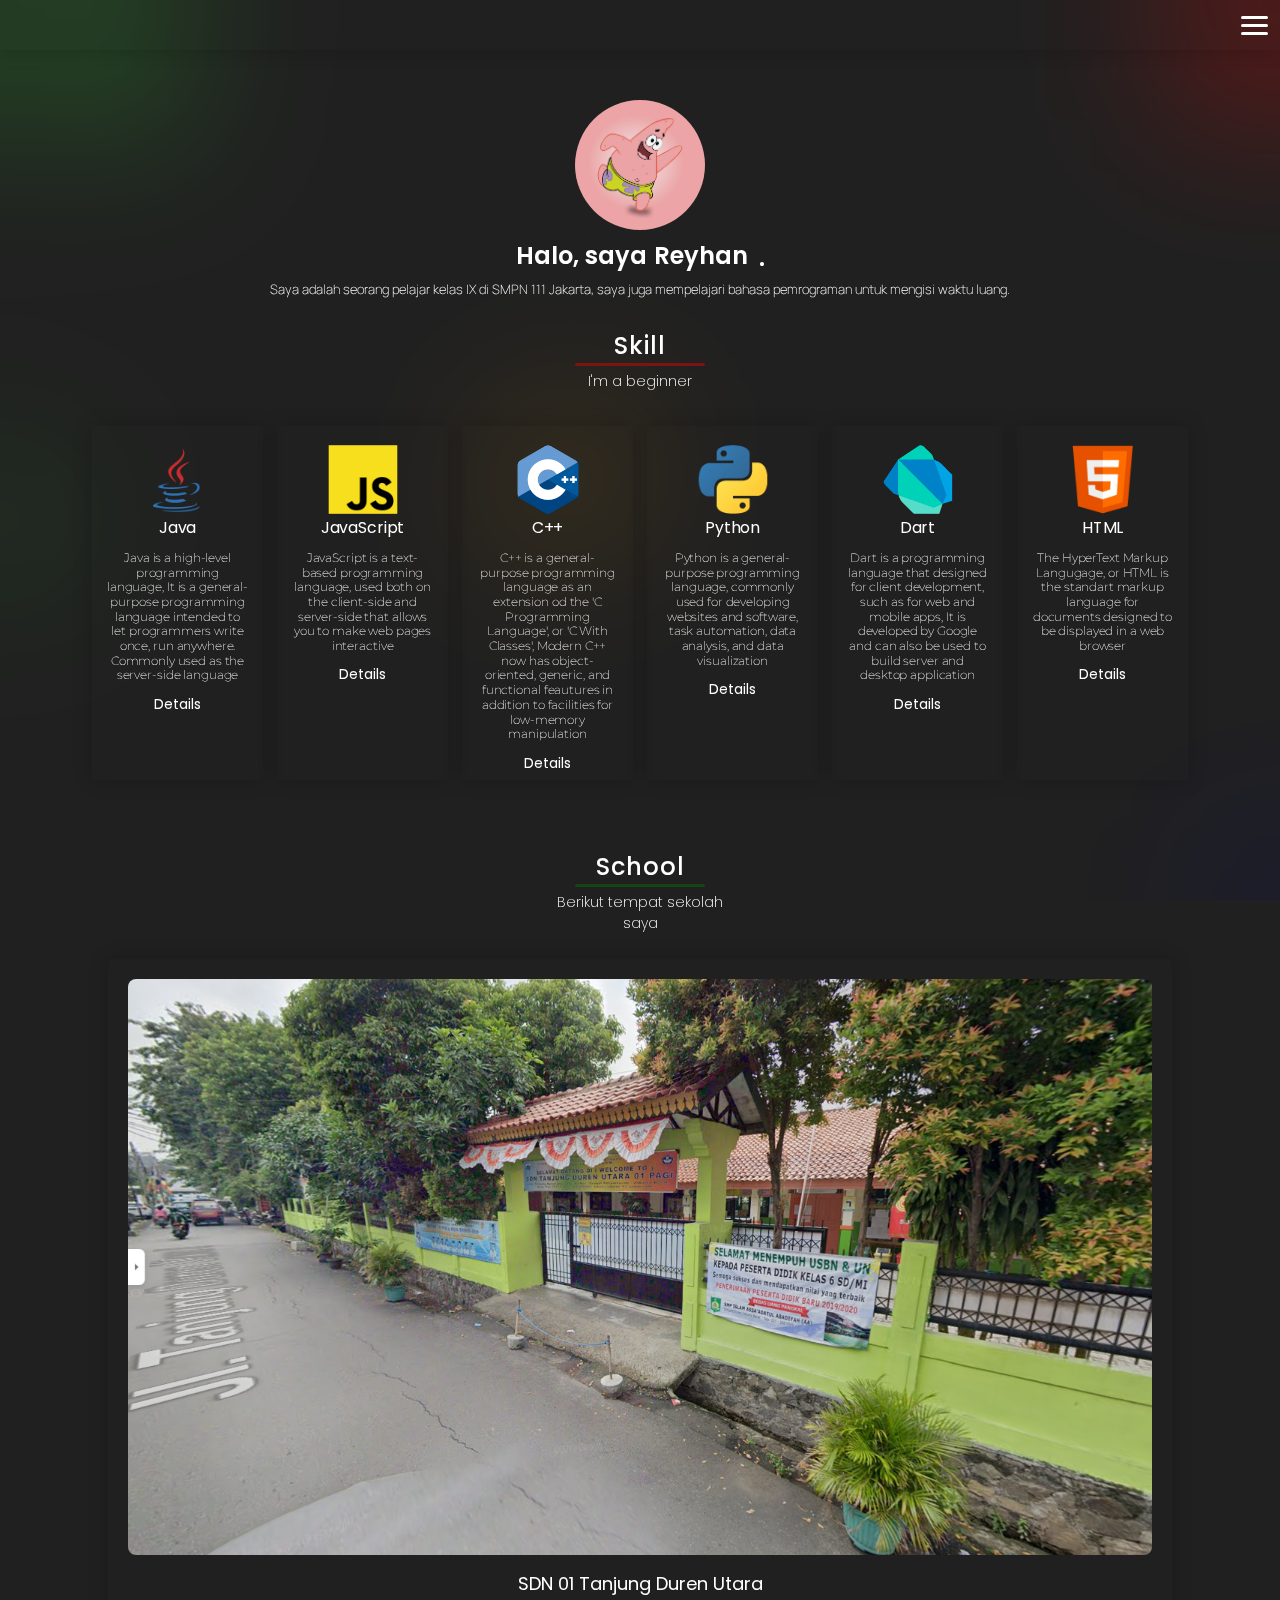
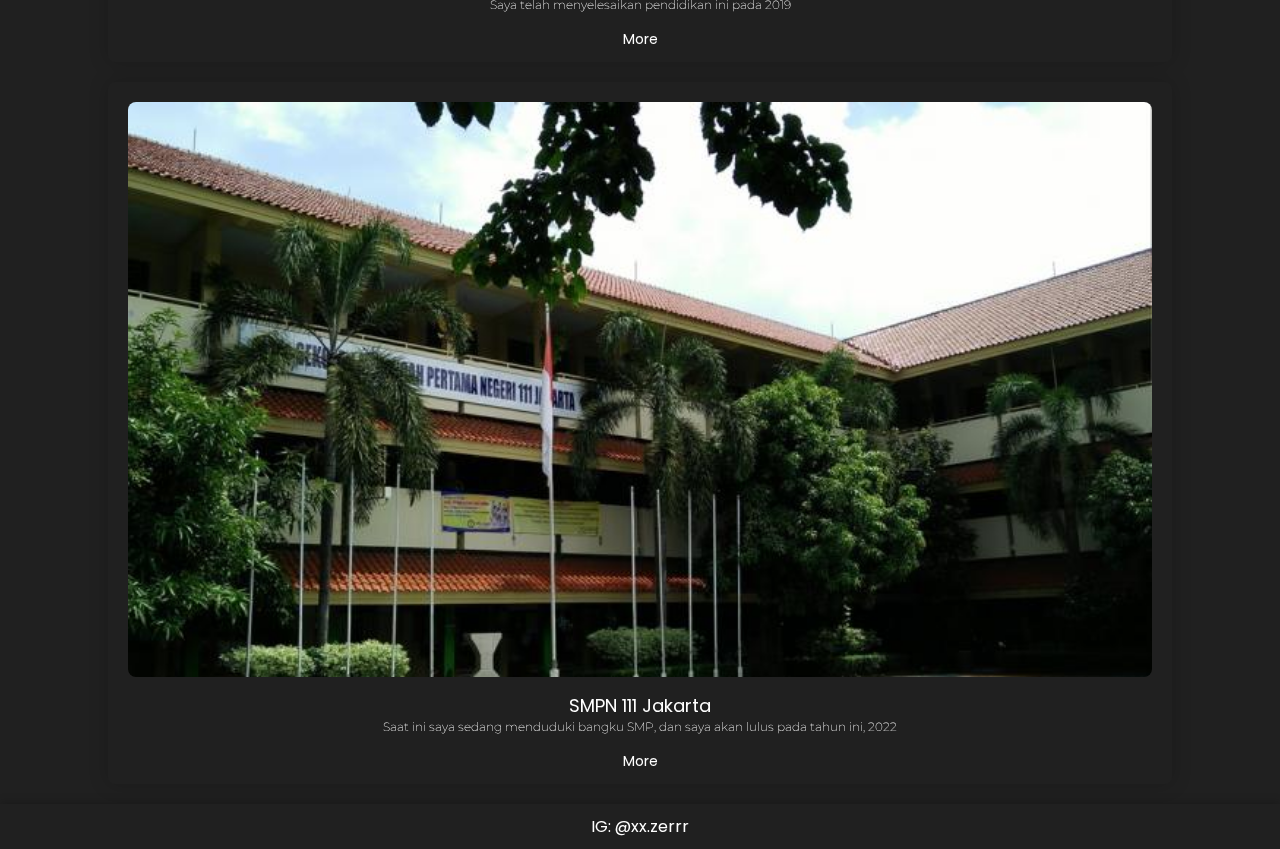
<file: index.html>
<!DOCTYPE html>
<html lang="id">
<head>
  <meta charset="UTF-8">
  <meta http-equiv="X-UA-Compatible" content="IE=edge">
  <meta name="viewport" content="width=device-width, initial-scale=1.0, minimum-scale=1, maximum-scale=1">
  <title>Reyhan Daffa Fachreza</title>

  <link rel="stylesheet" href="styles/style.css" />
  <script src="script/components.js"></script>
  <link rel="stylesheet" href="pages/404.css" />
  <script src="pages/404.js"></script>
  <link rel="preconnect" href="https://fonts.googleapis.com"> 
  <link rel="preconnect" href="https://fonts.gstatic.com"crossorigin> 
  <link href="https://fonts.googleapis.com/css2?family=Manrope:wght@200;400;800&family=Montserrat:wght@200;400&family=Poppins:wght@200;400;500;600;700;800&display=swap" rel="stylesheet">
<body>
</head>
<body>
  <div id="alert-dom"></div>
</body>
<script src="src/script.js"></script>
</html>
</file>
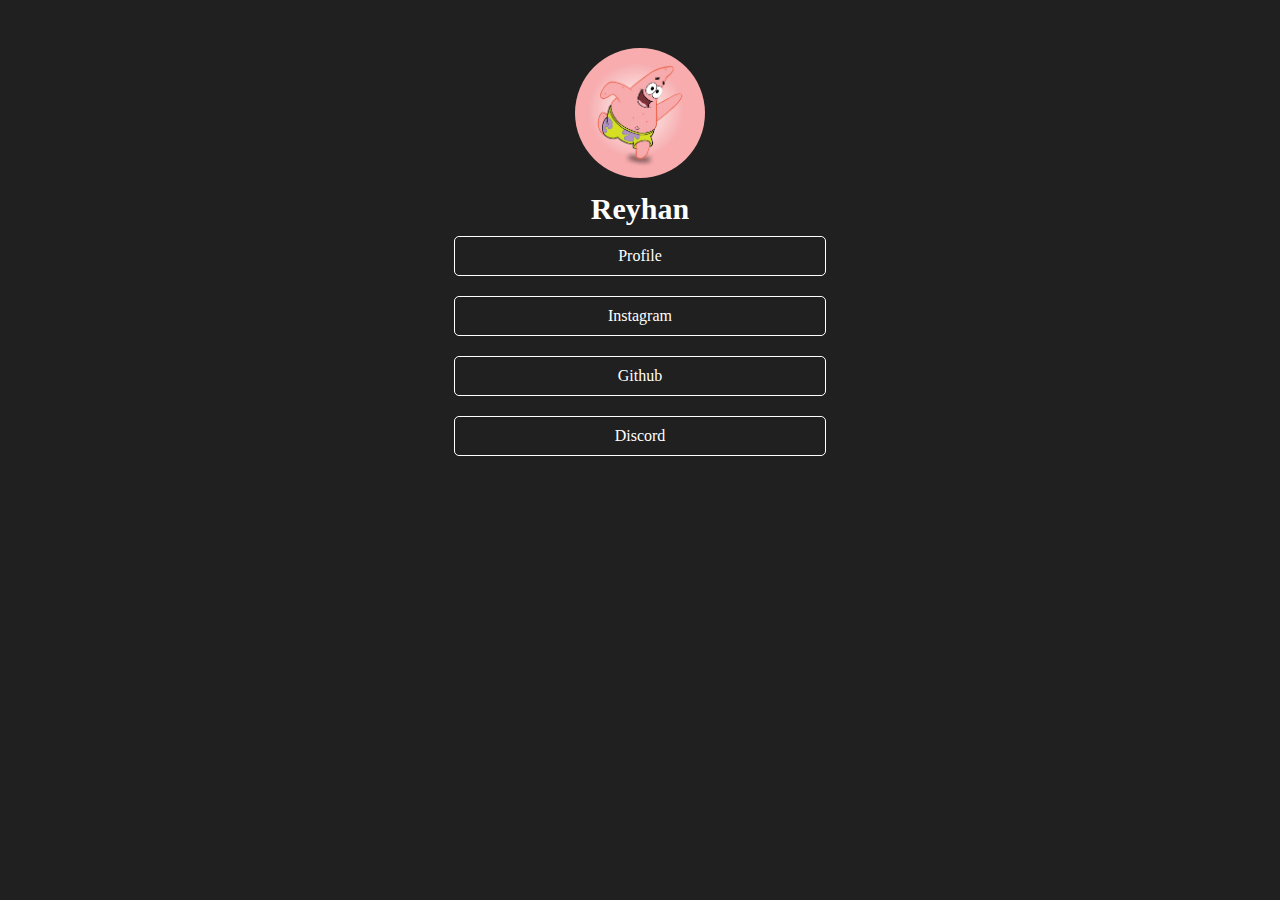
<file: pages/contact/public/index.html>
<!DOCTYPE html>
<html lang="en" style="background-color: #202020;">
<head>
  <meta charset="UTF-8">
  <title>My Contact</title>
	<script src="/lib/react/react.development.js" crossorigin></script>
	<script src="/lib/react/react-dom.development.js" crossorigin></script>
  <script src="/lib/react/babel.min.js"></script>

  <!-- STYLESHEET -->
  <link href="../src/App.css" rel="stylesheet">
  <link href="../src/Profile.css" rel="stylesheet">
</head>
<body>
  <div id="root"></div>

	<!-- Load React. -->

	<!-- Our React App (notice the type is babel) -->
  <script type="text/jsx" src="../src/Handler.jsx"></script>
  <script type="text/jsx" src="../src/App.jsx">

    
  </script>
  </script>
</body>
</html>
</file>
<file: styles/style.css>
html  {
  scroll-behavior: smooth;
}

.ondebug, .ondebug > * {
  border: 1px solid red;
}

.input:focus {
  border: 1px solid lightgrey;
}

.box-skill {
  min-width: 100px;
  width: calc(50% - 20px);
  max-width: 165px;
  text-align: center;
  padding: 5px;
  display: flex;
  flex-direction: column;
  align-items: center;
  box-shadow: 0px 0px 20px rgba(0, 0, 0, 0.2); 
  transition: "3s"
}

.swiper-slide-active {
  transform: scale(1.17)
}

.swiper-wrapper {
  z-index: 0
}

.on-off-animation {
  transition: 7s;
  animation: animate-it 7s linear infinite;
}

@keyframes animate-it {
  0% {
    opacity: 0.3;
    left: 20%;
  }
  50% {
    left: 70%;
    opacity: 0.1;
  }
  100% {
    opacity: 0.3;
    left: 20%;
  }
}

.item-list {
  font-family: "Montserrat";
  font-weight: 300;
  font-size: 18px;
  padding: 5px 15px;
  color: white;
}

::-webkit-scrollbar-track {
  border-radius: 5px;
  background-color: transparent;
}

::-webkit-scrollbar {
  width: 5px;
  background-color: transparent;
}
::-webkit-scrollbar-thumb {
  background-color: rgba(255, 255, 255, 0.2);
  border-radius: 5px;
}

.school-image:hover {
  transform: scale(1.1);
}

.list-onhover:hover {
  background-color: rgba(255, 255, 255, 0.1);
}
</file>
<file: pages/404.css>
.alert-view {
  font-family: "Poppins";
  position: fixed;
  z-index: 999;
  inset: 0;
  background-color: rgba(0, 0, 0, 0.4);
  transition: .1s;
  opacity: 0;
}

.alert-box {
  width: calc(50% + 20px);
  max-width: 300px;
  color: white;
  position: absolute;
  left: 50%;
  top: 50%;
  transform: translate(-50%, -50%);
  display: flex;
  flex-direction: column;
  justify-content: center;
  align-items: center;
  text-align: center;
  background-color: rgba(32, 32, 32, 0.9);
  border-radius: 10px;
  backdrop-filter: blur(20px);
}

.alert-message {
  font-size: 14px;
}

.alert-button {
  color: limegreen;
}

.alert-button-container {
  border-top: 1px solid #282828;
  width: 100%;
  margin: 0px;
}

.alert-button-container:hover {
  cursor: pointer;
}
</file>
<file: pages/contact/src/App.css>
* {
  font-family: "Poppins";
}

.links-container {
  display: flex;
  flex-direction: column;
  justify-content: center;
  align-items: center;
}

.link {
  border: 1px solid white;
  border-radius: 5px;
  color: white;
  width: auto;
  padding: 10px;
  width: calc(50% + 20px);
  max-width: 350px;
  text-align: center;
  margin: 10px 0px;
  cursor: pointer;
}

.link:hover {
  background-color: rgba(255, 255, 255, 0.2);
}
</file>
<file: pages/contact/src/Profile.css>
.profile-picture {
  height: 130px;
  width: 130px;
  border-radius: 100%;
  padding: 10px;
  margin-top: 30px;
}

.profile-username {
  font-family: "Montserrat";
  color: white;
  font-weight: 700;
  font-size: 30px;
}
</file>
